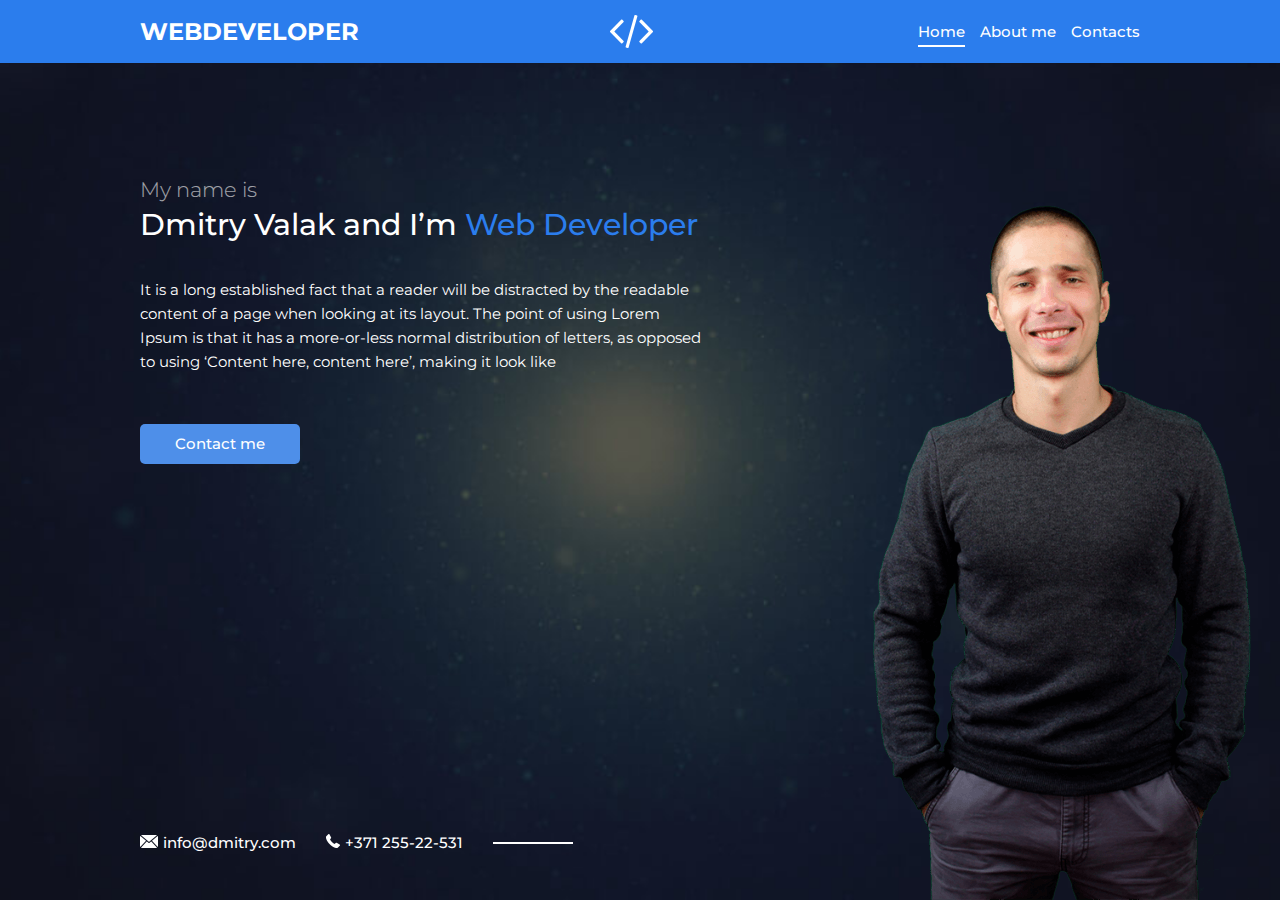
<file: index.html>
<!DOCTYPE html>
<html lang="en">

<head>
    <meta charset="UTF-8">
    <link
        href="https://fonts.googleapis.com/css2?family=Montserrat:wght@300;400;500;700&display=swap"
        rel="stylesheet">
    <meta name="viewport"
        content="width=device-width, initial-scale=1.0">
        
    <link rel="stylesheet" href="css/style.css">
    <link rel="icon" type="image/png" href="img/favicon.png">
    <title>Personal Folio</title>
</head>

<body>

    <div class="page">

        <!-- Header -->
        <header class="header">
            <div class="container">
                <div class="header-inner">
                    <div class="header-brand">webdeveloper
                    </div>
                    <div class="header-logo"> <img
                            src="img/code.svg" alt="logo">
                    </div>
                    <nav class="header-nav">
                        <a href="index.html"
                            class="header-nav-link activ">Home</a>
                        <a href="about.html"
                            class="header-nav-link">About
                            me</a>
                        <a href="contacts.html"
                            class="header-nav-link">Contacts</a>

                    </nav>
                </div> <!-- /header-inner -->
            </div> <!-- /container -->

        </header>


        <!-- main -->
        <div class="container">
            <main class="content">
                <div class="content-header">
                    <div class="h2">My name is</div>
                    <h1 class="title">Dmitry Valak and I’m
                        <span>Web Developer</span></h1>
                </div>
                <div class="text">
                    <p>It is a long established fact that a
                        reader will be distracted by the
                        readable content of a page when
                        looking at its layout. The point of
                        using Lorem Ipsum is that it has a
                        more-or-less normal distribution of
                        letters, as opposed to using
                        ‘Content here, content here’, making
                        it look like</p>
                </div>
                <a class="btn" href="contacts.html">Contact me</a>

            </main> <!-- /content -->
        </div> <!-- /container -->
        <img class="author" src="img/me.png" alt="me">

        <!-- Footer-->
        <footer class="footer">
            <div class="container">
                <div class="contacts">
                    <a class="contacts-link"
                        href="mailto:info@dmitry.com"><img
                            class="contacts-item"
                            src="img/mail.svg"
                            alt="mail">info@dmitry.com</a>
                    <a class="contacts-link"
                        href="tel:+37125522531"><img
                            class="contacts-item"
                            src="img/tel.svg" alt="tel">+371
                        255-22-531</a>
                </div>
            </div>

        </footer>
    </div> <!-- /page -->
</body>

</html>
</file>
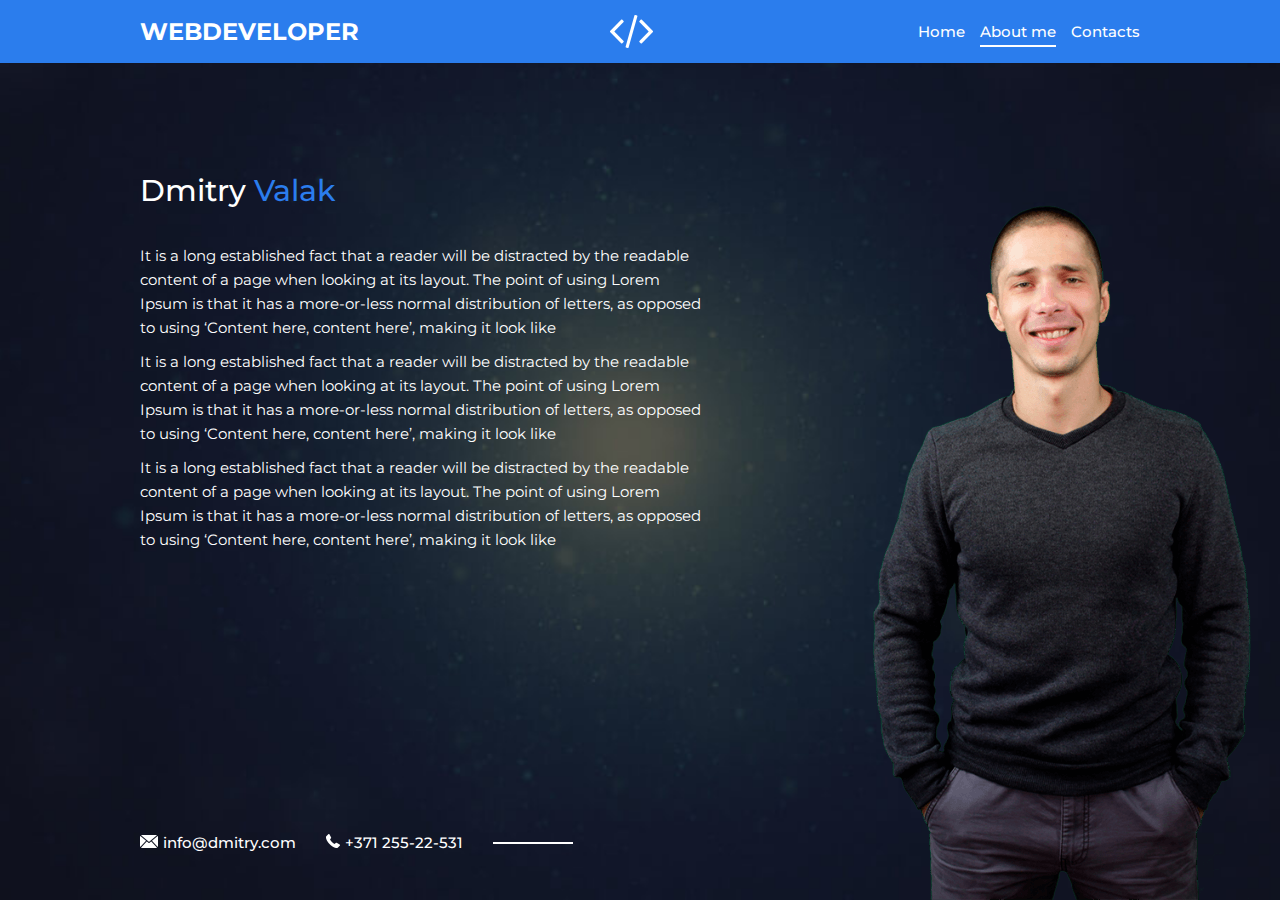
<file: about.html>
<!DOCTYPE html>
<html lang="en">

<head>
    <meta charset="UTF-8">
    <link
        href="https://fonts.googleapis.com/css2?family=Montserrat:wght@300;400;500;700&display=swap"
        rel="stylesheet">
    <meta name="viewport"
        content="width=device-width, initial-scale=1.0">
    <link rel="stylesheet" href="css/style.css">
    <link rel="icon" type="image/png" href="img/favicon.png">
    <title>Personal Folio</title>
</head>

<body>

    <div class="page">

        <!-- Header -->
        <header class="header">
            <div class="container">
                <div class="header-inner">
                    <div class="header-brand">webdeveloper
                    </div>
                    <div class="header-logo"> <img
                            src="img/code.svg" alt="logo">
                    </div>
                    <nav class="header-nav">
                        <a href="index.html"
                            class="header-nav-link">Home</a>
                        <a href="about.html"
                            class="header-nav-link activ">About
                            me</a>
                        <a href="contacts.html"
                            class="header-nav-link">Contacts</a>

                    </nav>
                </div> <!-- /header-inner -->
            </div> <!-- /container -->

        </header>


        <!-- main -->
        <div class="container">
            <main class="content">
                <div class="content-header">
                    <h1 class="title">Dmitry <span>Valak
                        </span></h1>
                </div>
                <div class="text">
                    <p>It is a long established fact that a
                        reader will be distracted by the
                        readable content of a page when
                        looking at its layout. The point of
                        using Lorem Ipsum is that it has a
                        more-or-less normal distribution of
                        letters, as opposed to using
                        ‘Content here, content here’, making
                        it look like</p>
                    <p>It is a long established fact that a
                        reader will be distracted by the
                        readable content of a page when
                        looking at its layout. The point of
                        using Lorem Ipsum is that it has a
                        more-or-less normal distribution of
                        letters, as opposed to using
                        ‘Content here, content here’, making
                        it look like</p>
                    <p>It is a long established fact that a
                        reader will be distracted by the
                        readable content of a page when
                        looking at its layout. The point of
                        using Lorem Ipsum is that it has a
                        more-or-less normal distribution of
                        letters, as opposed to using
                        ‘Content here, content here’, making
                        it look like</p>
                </div>


            </main> <!-- /content -->
        </div> <!-- /container -->
        <img class="author" src="img/me.png" alt="me">

        <!-- Footer-->
        <footer class="footer">
            <div class="container">
                <div class="contacts">
                    <a class="contacts-link"
                        href="mailto:info@dmitry.com"><img
                            class="contacts-item"
                            src="img/mail.svg"
                            alt="mail">info@dmitry.com</a>
                    <a class="contacts-link"
                        href="tel:+37125522531"><img
                            class="contacts-item"
                            src="img/tel.svg" alt="tel">+371
                        255-22-531</a>
                </div>
            </div>

        </footer>
    </div> <!-- /page -->
</body>

</html>
</file>
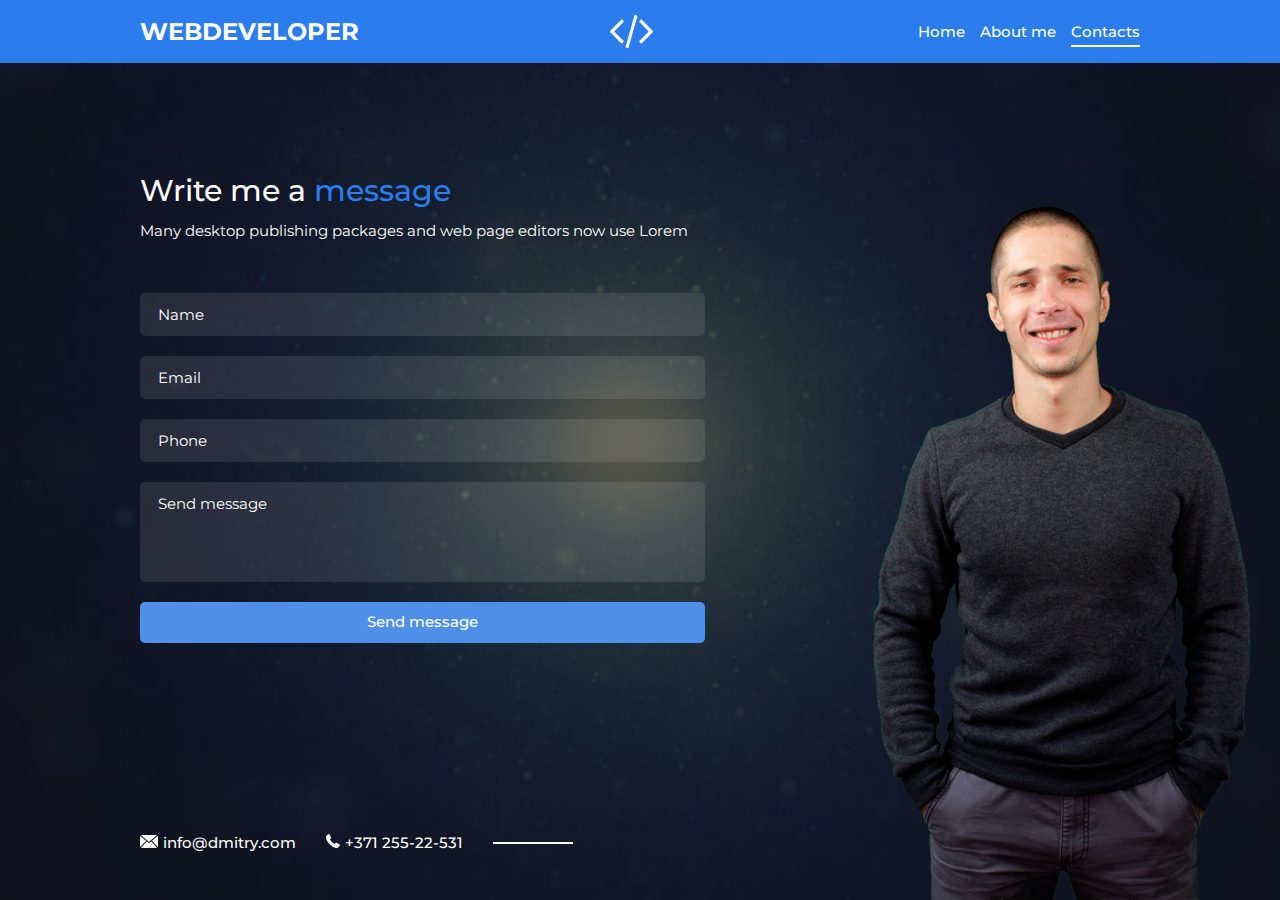
<file: contacts.html>
<!DOCTYPE html>
<html lang="en">

<head>
    <meta charset="UTF-8">
    <link
        href="https://fonts.googleapis.com/css2?family=Montserrat:wght@300;400;500;700&display=swap"
        rel="stylesheet">
    <meta name="viewport"
        content="width=device-width, initial-scale=1.0">
    <link rel="stylesheet" href="css/style.css">
    <link rel="icon" type="image/png" href="img/favicon.png">
    <meta name="description" content="Портфолио Дмитрия Валака">
    <meta name="keywords" content="создание сайта-портфолио, адаптация под разные устройства, кроссбаузерная и валидная верстка" >
    <title>Personal Folio</title>
</head>

<body>

    <div class="page">

        <!-- Header -->
        <header class="header">
            <div class="container">
                <div class="header-inner">
                    <div class="header-brand">webdeveloper
                    </div>
                    <div class="header-logo"> <img
                            src="img/code.svg" alt="logo">
                    </div>
                    <nav class="header-nav">
                        <a href="index.html"
                            class="header-nav-link">Home</a>
                        <a href="about.html"
                            class="header-nav-link ">About
                            me</a>
                        <a href="contacts.html"
                            class="header-nav-link activ">Contacts</a>

                    </nav>
                </div> <!-- /header-inner -->
            </div> <!-- /container -->

        </header>


        <!-- main -->
        <div class="container">
            <main class="content">
                <div class="content-header">

                    <h1 class="title">Write me a
                        <span>message</span></h1>
                    <div class="text">
                        <p>Many desktop publishing packages
                            and
                            web page editors now use Lorem
                        </p>
                    </div>
                </div>
                <form class="form" action="/" method="post">
                    <div class="form-group">
                        <input type="text" class="input"
                            placeholder="Name" name="name">
                    </div>
                    <div class="form-group">
                        <input type="email" class="input"
                            placeholder="Email" name="email">
                    </div>
                    <div class="form-group">
                        <input type="tel" class="input"
                            placeholder="Phone" name="tel">
                    </div>
                    <div class="form-group">
                        <textarea class="textarea" name="text" placeholder="Send message" ></textarea>
                    </div>
                    <div class="form-group">
                        <button class="btn btn-full" type="submit">Send message

                        </button>
                    </div>
                </form>



            </main> <!-- /content -->
        </div> <!-- /container -->
        <img class="author" src="img/me.png" alt="me">

        <!-- Footer-->
        <footer class="footer">
            <div class="container">
                <div class="contacts">
                    <a class="contacts-link"
                        href="mailto:info@dmitry.com"><img
                            class="contacts-item"
                            src="img/mail.svg"
                            alt="mail">info@dmitry.com</a>
                    <a class="contacts-link"
                        href="tel:+37125522531"><img
                            class="contacts-item"
                            src="img/tel.svg" alt="tel">+371
                        255-22-531</a>
                </div>
            </div>

        </footer>
    </div> <!-- /page -->
</body>

</html>
</file>
<file: css/style.css>
html {
    font-size: 15px;
}

body {
    margin: 0;
    font-family: 'Montserrat', sans-serif;
    font-size: 1rem;
    line-height: 1.6;
}

*, *:before, *:after {
    box-sizing: border-box;
}

h1, h2, h3, h4, h5, h6 {
    margin: 0;
}

p {
    margin: 0 0 10px;
}

.container {
    width: 100%;
    max-width: 1030px;
    margin: 0 auto;
    padding: 0 1rem;
}

/* Page
================ */

.page {
    width: 100%;
    height: 100vh;
    min-height: 770px;

    position: relative;
    overflow: hidden;
    background: #000 url(../img/bg.jpg) center no-repeat;
    background-size: cover;
}

/* Header
================ */

.header {
    padding: 1rem 0;
    margin-bottom: 110px;
    background: #2b7ded;
}

.header-inner {
    display: flex;
    justify-content: space-between;
    align-items: center;
}

.header-brand {
    color: #fff;
    font-family: Montserrat;
    font-size: 24px;
    font-weight: 700;
    line-height: 20px;
    text-transform: uppercase;
}

.header-logo img {
    display: block;
}

.header-nav {
    display: flex;
}

.header-nav-link {
    margin-left: 1rem;
    color: #fff;
    font-family: Montserrat;
    font-size: 1rem;
    font-weight: 500;
    line-height: 20px;
    text-decoration: none;
    transition: color .2s linear;
}

.header-nav-link:hover {
    color: #a5c9f1;
}

.header-nav-link.activ {
    position: relative;
}

.header-nav-link.activ:after {
    content: '';
    width: 100%;
    height: 2px;
    background-color: #fff;
    position: absolute;
    left: 0;
    bottom: -5px;
}

/* Content
================ */

.content {
    max-width: 565px;
    width: 100%;
    height: 100%;
}

.content-header {
    margin-bottom: 35px;
}

.h2 {
    opacity: 0.6;
    color: #fff;
    font-size: 1.4rem;
    font-weight: 300;
}

.title {
    margin-bottom: 10px;
    color: #fff;
    font-size: 2rem;
    font-weight: 500;
    line-height: 1.2;
}

.title span {
    color: #2b7ded;
}

.text {
    margin-bottom: 50px;
    color: #fff;
    font-size: 1rem;
}

/*Btn
================ */

.btn {
    display: inline-block;
    padding: 12px 35px;
    color: #fff;
    font-family: inherit;
    font-size: 1rem;
    font-weight: 500;
    text-decoration: none;
    line-height: 1.1;
    border-radius: 5px;
    background-color: #4e8fe9;
    cursor: pointer;
    border: 0;
    transition: background-color .2s linear;
}

.btn:hover {
    background-color: #05377e;
}

.btn-full {
    display: block;
    width: 100%;
}

/*Autor
================ */

.author {
    position: absolute;
    bottom: 0;
    right: 20px;
}

/*Footer
================ */

.footer {
    width: 100%;
    position: absolute;
    bottom: 45px;
    left: 0;
}

/*Contacts
================ */

.contacts {
    display: flex;
    align-items: center;
}

.contacts-link {
    margin-right: 2rem;
    color: #fff;
    font-size: 1rem;
    font-weight: 500;
    text-decoration: none;
}

.contacts-link:last-child {
    margin-right: 0;
    position: relative;
}

.contacts-link:last-child:after {
    content: '';
    display: block;
    width: 80px;
    height: 2px;
    margin-left: 2rem;
    background-color: #fff;
    pointer-events: none;
    position: absolute;
    left: 100%;
    top: 11px;
}

.contacts-link:hover {
    text-decoration: underline;
}

.contacts-item {
    margin-right: 5px;
}

/*Form
================ */

.form {
    width: 100%;
    min-width: 280px;
}

.form-group {
    margin-bottom: 20px;
}

.input, .textarea {
    width: 100%;
    display: block;
    padding: 12px 18px;
    font-family: inherit;
    font-size: 1rem;
    color: #fff;
    border: 0;
    border-radius: 5px;
    background-color: rgba(255, 255, 255, .1);
}

.textarea {
    height: 100px;
    resize: none;
}

.input::placeholder, .textarea::placeholder {
    color: #fff;
}

/* Media
================ */

@media (max-width: 1000px) {
    .author {
        right: -170px;
    }
}

@media (max-width: 767px) {
    .page {
        height: auto;
        min-width: 100wh;
        padding-bottom: 2rem;
    }
     /* Header */
     .header {
        margin-bottom: 50px;
    }
    .header-logo {
        display: none;
    }
    .header-brand {
        font-size: 1.2rem;
    }
    /* Content */
    .content {
        max-width: none ;
        margin-bottom: 50px;
        text-align: center;
    }
    /* Form */
    .form {
        margin: 0 auto;
    }
    /* Footer */
    .footer {
        position: static;

    }
    /* Contacts */
    .contacts {
        flex-direction: column;
    }
    .contacts-link {
        margin-right: 0;
        margin-bottom: .5rem;
    }
    .contacts-link:last-child {
        margin-bottom: 0;
    }
    .contacts-link:last-child:after {
        display: none;
    }
    /* Author */
    .author {
        display: none;
    }
}

@media (max-width: 565px) {
    
   
    /* Header */
    
    .header-inner {
        flex-direction: column;
    }
    .header-brand {
        margin-bottom: 1rem;
    }
    
}
@media (max-width: 320px) {
    
   
    /* Header */
    
    .h2 {
        font-size: 1.2rem;
    }
    .title {
        font-size: 1.6rem;
    }
    
}
</file>
